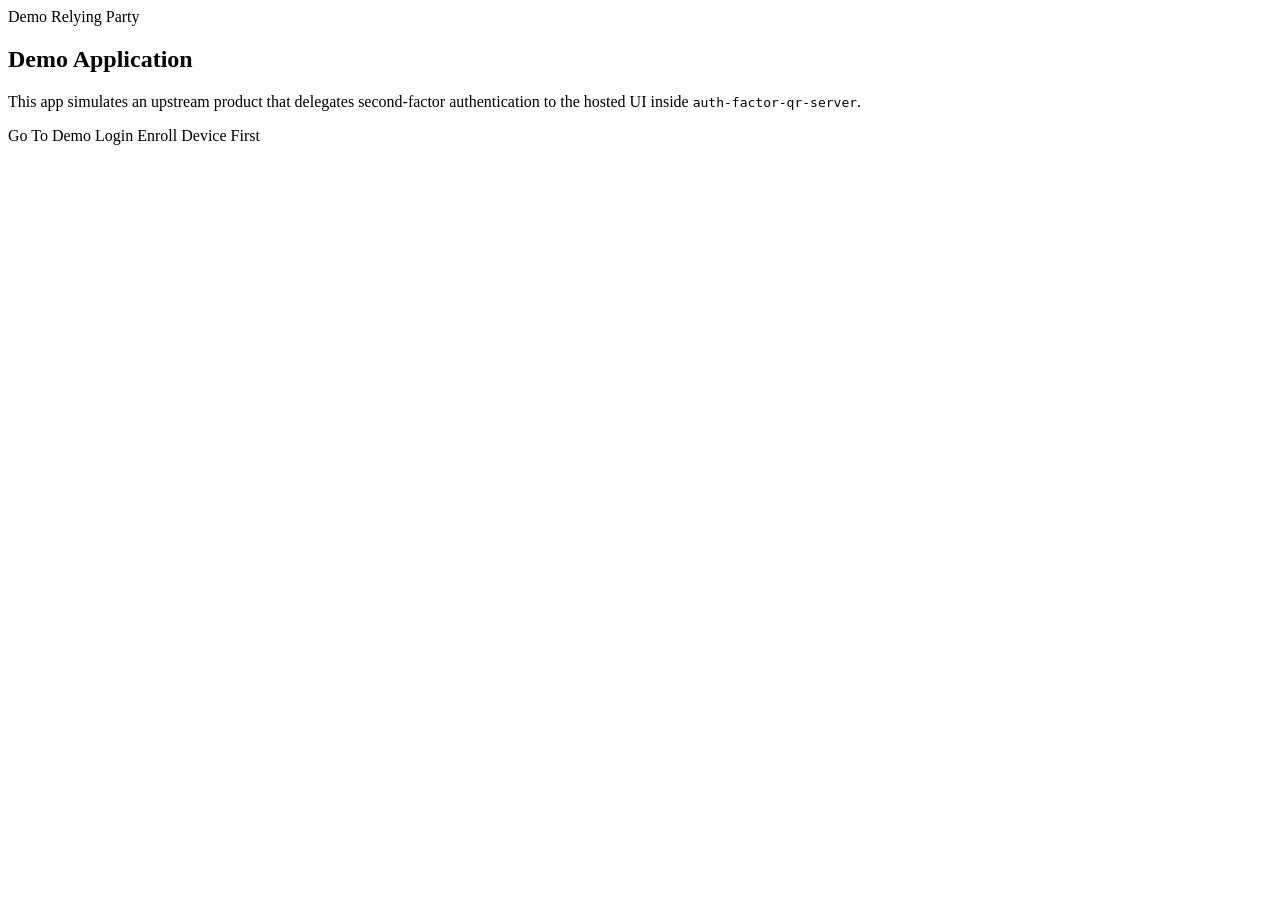
<file: src/main/resources/templates/ui/demo/index.html>
<!DOCTYPE html>
<html lang="en" xmlns:th="http://www.thymeleaf.org">
<head>
    <meta charset="UTF-8">
    <meta name="viewport" content="width=device-width, initial-scale=1">
    <title>Demo App | Auth Factor QR</title>
    <link rel="stylesheet" th:href="@{/ui/app.css}">
    <link rel="stylesheet" th:href="@{/ui/demo.css}">
</head>
<body class="demo-app">
<main class="page">
    <section class="panel">
        <div class="eyebrow">Demo Relying Party</div>
        <h1>Demo Application</h1>
        <p class="lead">This app simulates an upstream product that delegates second-factor authentication to the hosted
            UI inside <code>auth-factor-qr-server</code>.</p>
        <div class="form-grid">
            <a class="button primary" th:href="@{/demo/login}">Go To Demo Login</a>
            <a class="button ghost" th:href="@{/ui/enrollments}">Enroll Device First</a>
        </div>
    </section>
</main>
</body>
</html>
</file>
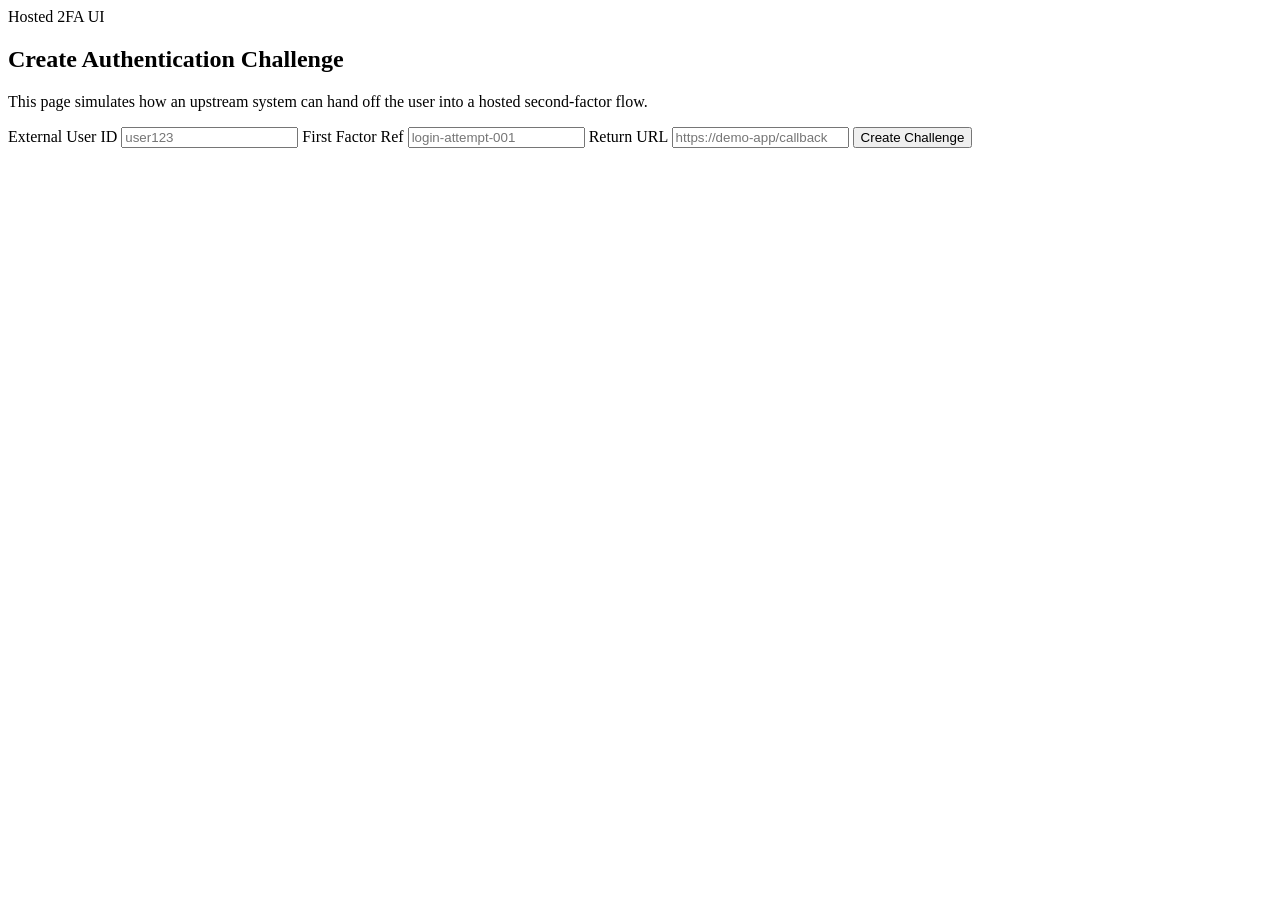
<file: src/main/resources/templates/ui/debug/challenge-start.html>
<!DOCTYPE html>
<html lang="en" xmlns:th="http://www.thymeleaf.org">
<head>
    <meta charset="UTF-8">
    <meta name="viewport" content="width=device-width, initial-scale=1">
    <title>Challenge Start | Auth Factor QR</title>
    <link rel="stylesheet" th:href="@{/ui/app.css}">
</head>
<body>
<main class="page">
    <section class="panel">
        <div class="eyebrow">Hosted 2FA UI</div>
        <h1>Create Authentication Challenge</h1>
        <p class="lead">This page simulates how an upstream system can hand off the user into a hosted second-factor
            flow.</p>

        <form class="form-grid" method="post" th:action="@{/ui/auth/challenges}" th:object="${form}">
            <label>
                <span>External User ID</span>
                <input type="text" th:field="*{externalUserId}" placeholder="user123">
            </label>
            <label>
                <span>First Factor Ref</span>
                <input type="text" th:field="*{firstFactorRef}" placeholder="login-attempt-001">
            </label>
            <label>
                <span>Return URL</span>
                <input type="text" th:field="*{returnUrl}" placeholder="https://demo-app/callback">
            </label>
            <button class="button primary full-width" type="submit">Create Challenge</button>
        </form>
    </section>
</main>
</body>
</html>
</file>
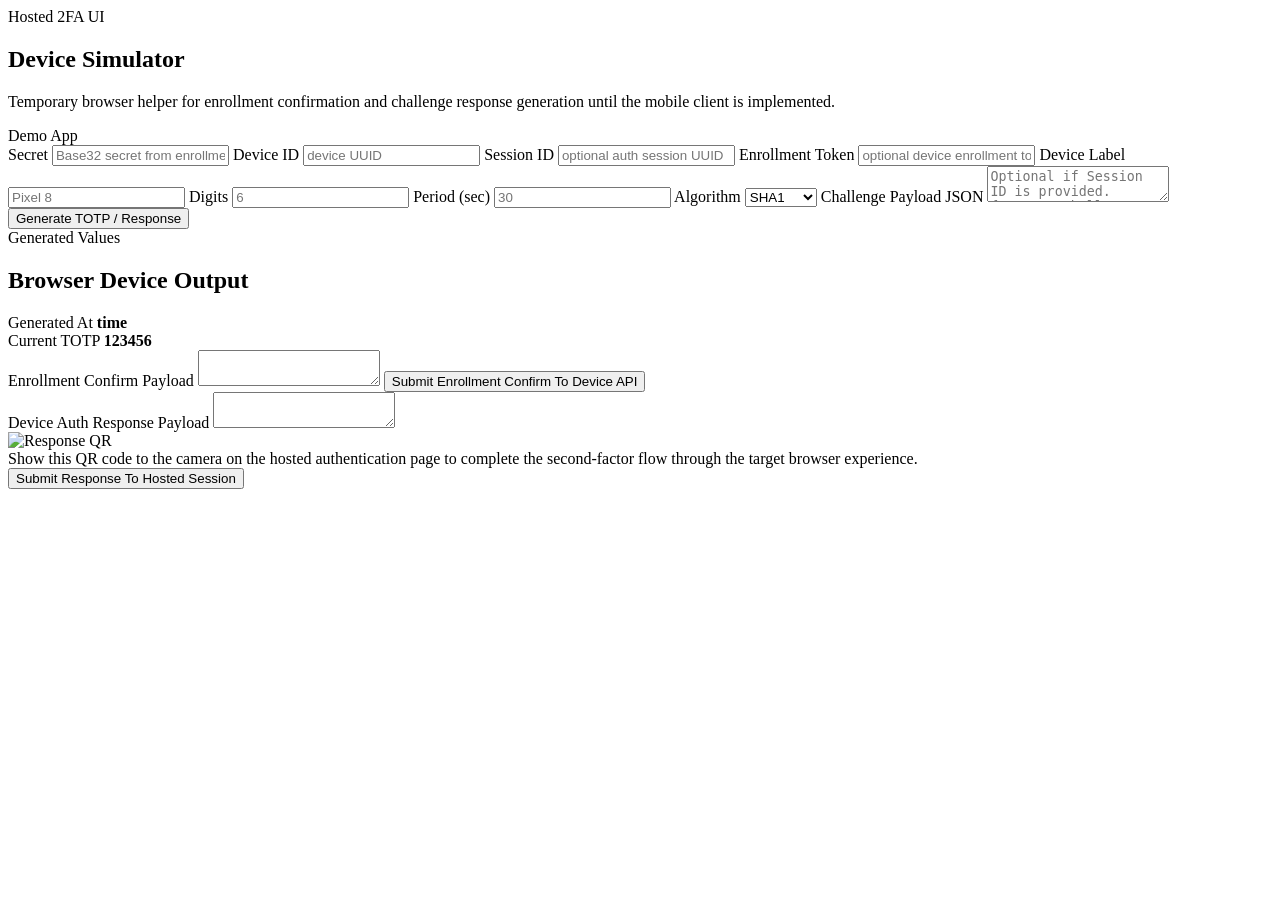
<file: src/main/resources/templates/ui/debug/device-simulator.html>
<!DOCTYPE html>
<html lang="en" xmlns:th="http://www.thymeleaf.org">
<head>
    <meta charset="UTF-8">
    <meta name="viewport" content="width=device-width, initial-scale=1">
    <title>Device Simulator | Auth Factor QR</title>
    <link rel="stylesheet" th:href="@{/ui/app.css}">
</head>
<body>
<main class="page">
    <section class="panel">
        <div class="section-head">
            <div>
                <div class="eyebrow">Hosted 2FA UI</div>
                <h1>Device Simulator</h1>
                <p class="lead">Temporary browser helper for enrollment confirmation and challenge response generation
                    until the mobile client is implemented.</p>
            </div>
            <a class="button ghost" th:href="@{/demo}">Demo App</a>
        </div>

        <form class="form-grid" method="post" th:action="@{/ui/tools/device-simulator}" th:object="${form}">
            <label class="full-width">
                <span>Secret</span>
                <input type="text" th:field="*{secret}" placeholder="Base32 secret from enrollment payload">
            </label>
            <label>
                <span>Device ID</span>
                <input type="text" th:field="*{deviceId}" placeholder="device UUID">
            </label>
            <label>
                <span>Session ID</span>
                <input type="text" th:field="*{sessionId}" placeholder="optional auth session UUID">
            </label>
            <label class="full-width">
                <span>Enrollment Token</span>
                <input type="text" th:field="*{enrollmentToken}" placeholder="optional device enrollment token">
            </label>
            <label class="full-width">
                <span>Device Label</span>
                <input type="text" th:field="*{deviceLabel}" placeholder="Pixel 8">
            </label>
            <label>
                <span>Digits</span>
                <input type="number" th:field="*{digits}" placeholder="6">
            </label>
            <label>
                <span>Period (sec)</span>
                <input type="number" th:field="*{period}" placeholder="30">
            </label>
            <label>
                <span>Algorithm</span>
                <select th:field="*{algorithm}">
                    <option th:value="SHA1">SHA1</option>
                    <option th:value="SHA256">SHA256</option>
                    <option th:value="SHA512">SHA512</option>
                </select>
            </label>
            <label class="full-width">
                <span>Challenge Payload JSON</span>
                <textarea class="payload input-payload" th:field="*{challengePayloadRaw}"
                          placeholder='Optional if Session ID is provided. {"type":"challenge","session_id":"...","challenge":"...","service_id":"...","timestamp":1774356605}'></textarea>
            </label>
            <input type="hidden" th:field="*{returnUrl}">
            <button class="button primary full-width" type="submit">Generate TOTP / Response</button>
        </form>
    </section>

    <section class="panel" th:if="${simulatorResult != null}">
        <div class="eyebrow">Generated Values</div>
        <h2>Browser Device Output</h2>

        <div class="meta-grid">
            <div>
                <span class="meta-label">Generated At</span>
                <strong th:text="${simulatorResult.generatedAt}">time</strong>
            </div>
            <div>
                <span class="meta-label">Current TOTP</span>
                <strong th:text="${simulatorResult.currentTotpCode}">123456</strong>
            </div>
        </div>

        <div th:if="${simulatorResult.enrollmentConfirmPayloadRaw != null}">
            <span class="meta-label">Enrollment Confirm Payload</span>
            <textarea class="payload" readonly th:text="${simulatorResult.enrollmentConfirmPayloadRaw}"></textarea>
            <button
                    class="button primary full-width js-api-submit"
                    type="button"
                    th:attr="data-endpoint=${simulatorResult.enrollmentSubmitUrl},data-payload=${simulatorResult.enrollmentConfirmPayloadRaw}">
                Submit Enrollment Confirm To Device API
            </button>
        </div>

        <div th:if="${simulatorResult.responsePayloadRaw != null}">
            <span class="meta-label">Device Auth Response Payload</span>
            <textarea class="payload" readonly th:text="${simulatorResult.responsePayloadRaw}"></textarea>

            <div class="qr-layout" th:if="${simulatorResult.responseQrCodeDataUrl != null}">
                <div class="qr-card">
                    <img alt="Response QR" th:src="${simulatorResult.responseQrCodeDataUrl}">
                </div>
                <div class="message info">
                    Show this QR code to the camera on the hosted authentication page to complete the second-factor
                    flow through the target browser experience.
                </div>
            </div>

            <form
                    class="form-grid"
                    method="post"
                    th:if="${form.sessionId != null}"
                    th:action="@{|/ui/auth/sessions/${form.sessionId}/verify|}">
                <input type="hidden" name="responsePayloadRaw" th:value="${simulatorResult.responsePayloadRaw}">
                <input type="hidden" name="returnUrl" th:value="${form.returnUrl}">
                <button class="button primary full-width" type="submit">Submit Response To Hosted Session</button>
            </form>
        </div>

        <div class="message info" id="api-submit-status" hidden></div>
        <textarea class="payload" id="api-submit-response" hidden readonly></textarea>
    </section>
</main>
<script>
    (() => {
        const status = document.getElementById('api-submit-status');
        const response = document.getElementById('api-submit-response');

        document.querySelectorAll('.js-api-submit').forEach((button) => {
            button.addEventListener('click', async () => {
                const endpoint = button.dataset.endpoint;
                const payload = button.dataset.payload;
                if (!endpoint || !payload) {
                    return;
                }

                button.disabled = true;
                status.hidden = false;
                response.hidden = false;
                status.className = 'message info';
                status.textContent = 'Submitting request...';
                response.value = '';

                try {
                    const result = await fetch(endpoint, {
                        method: 'POST',
                        headers: {
                            'Content-Type': 'application/json'
                        },
                        body: payload
                    });

                    const body = await result.text();
                    status.className = result.ok ? 'message success' : 'message error';
                    status.textContent = result.ok
                        ? `Request completed with ${result.status}`
                        : `Request failed with ${result.status}`;
                    response.value = body;
                } catch (error) {
                    status.className = 'message error';
                    status.textContent = 'Request failed before reaching the device API';
                    response.value = String(error);
                } finally {
                    button.disabled = false;
                }
            });
        });
    })();
</script>
</body>
</html>
</file>
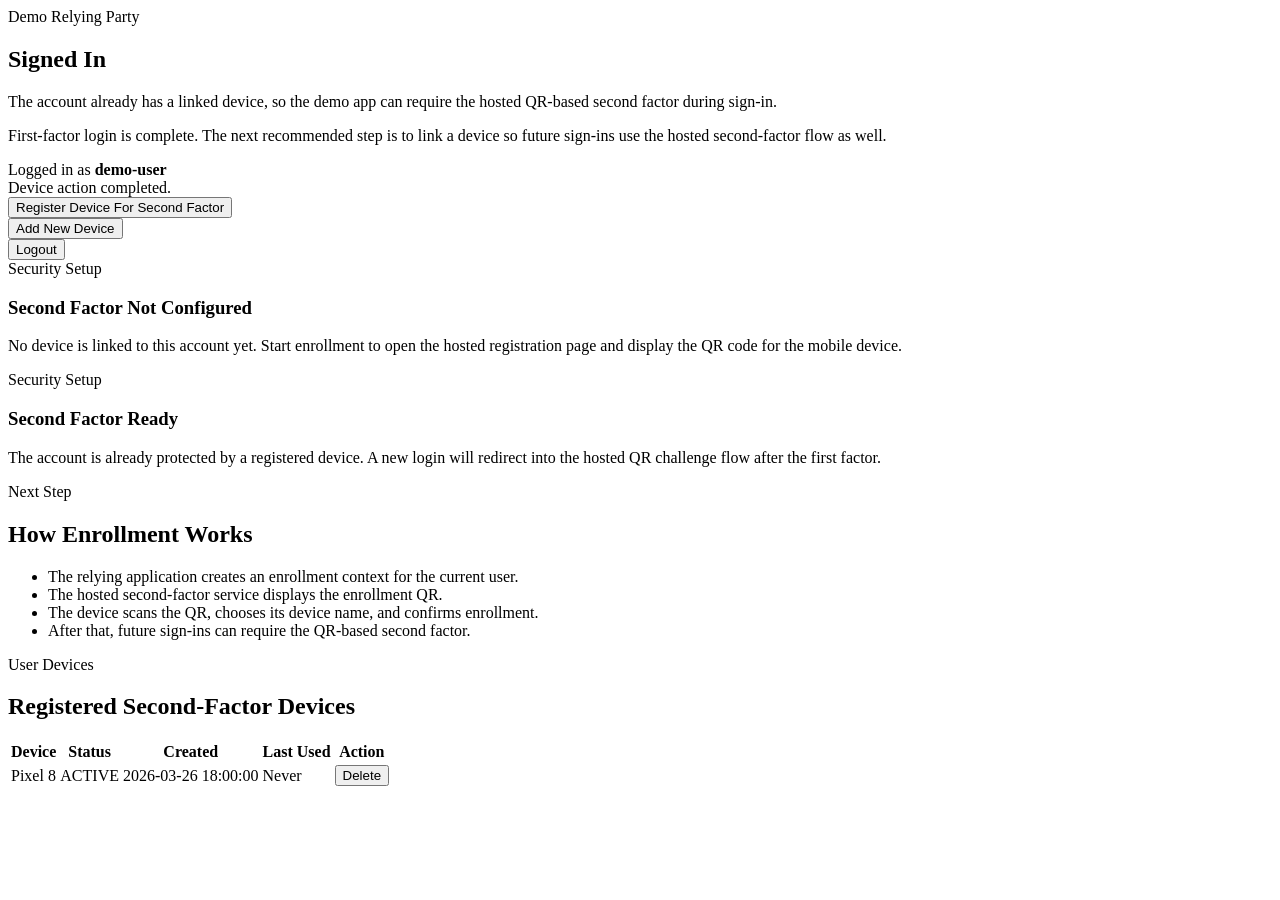
<file: src/main/resources/templates/ui/demo/home.html>
<!DOCTYPE html>
<html lang="en" xmlns:th="http://www.thymeleaf.org">
<head>
    <meta charset="UTF-8">
    <meta name="viewport" content="width=device-width, initial-scale=1">
    <title>Demo Home | Auth Factor QR</title>
    <link rel="stylesheet" th:href="@{/ui/app.css}">
    <link rel="stylesheet" th:href="@{/ui/demo.css}">
</head>
<body class="demo-app">
<main class="page">
    <section class="hero-grid">
        <div class="panel">
            <div class="eyebrow">Demo Relying Party</div>
            <h1>Signed In</h1>
            <p class="lead" th:if="${home.secondFactorConfigured}">
                The account already has a linked device, so the demo app can require the hosted QR-based second factor
                during sign-in.
            </p>
            <p class="lead" th:unless="${home.secondFactorConfigured}">
                First-factor login is complete. The next recommended step is to link a device so future sign-ins use
                the hosted second-factor flow as well.
            </p>

            <div class="status-banner approved">
                Logged in as <strong th:text="${home.username}">demo-user</strong>
            </div>

            <div class="message success" th:if="${deviceActionMessage != null}" th:text="${deviceActionMessage}">
                Device action completed.
            </div>

            <div class="action-row">
                <form class="js-single-submit" th:if="${!home.secondFactorConfigured && home.enrollmentUrl != null}" method="post" th:action="@{/ui/enrollments}">
                    <input type="hidden" name="externalUserId" th:value="${home.username}">
                    <input type="hidden" name="displayName" th:value="${home.username}">
                    <input type="hidden" name="returnUrl" value="/demo/home">
                    <button class="button primary" type="submit">Register Device For Second Factor</button>
                </form>

                <form class="js-single-submit" th:if="${home.secondFactorConfigured && home.enrollmentUrl != null}" method="post" th:action="@{/ui/enrollments}">
                    <input type="hidden" name="externalUserId" th:value="${home.username}">
                    <input type="hidden" name="displayName" th:value="${home.username}">
                    <input type="hidden" name="returnUrl" value="/demo/home">
                    <button class="button primary" type="submit">Add New Device</button>
                </form>

                <form method="post" th:action="@{/demo/logout}">
                    <button class="button ghost" type="submit">Logout</button>
                </form>
            </div>
        </div>

        <aside class="stack">
            <section class="callout" th:unless="${home.secondFactorConfigured}">
                <div class="eyebrow">Security Setup</div>
                <h3>Second Factor Not Configured</h3>
                <p>No device is linked to this account yet. Start enrollment to open the hosted registration page and
                    display the QR code for the mobile device.</p>
            </section>

            <section class="callout" th:if="${home.secondFactorConfigured}">
                <div class="eyebrow">Security Setup</div>
                <h3>Second Factor Ready</h3>
                <p>The account is already protected by a registered device. A new login will redirect into the hosted
                    QR challenge flow after the first factor.</p>
            </section>
        </aside>
    </section>

    <section class="panel" th:unless="${home.secondFactorConfigured}">
        <div class="eyebrow">Next Step</div>
        <h2>How Enrollment Works</h2>
        <ul class="checklist">
            <li>The relying application creates an enrollment context for the current user.</li>
            <li>The hosted second-factor service displays the enrollment QR.</li>
            <li>The device scans the QR, chooses its device name, and confirms enrollment.</li>
            <li>After that, future sign-ins can require the QR-based second factor.</li>
        </ul>
    </section>

    <section class="panel" th:if="${!home.devices.isEmpty()}">
        <div class="section-head">
            <div>
                <div class="eyebrow">User Devices</div>
                <h2>Registered Second-Factor Devices</h2>
            </div>
        </div>

        <table class="table">
            <thead>
            <tr>
                <th>Device</th>
                <th>Status</th>
                <th>Created</th>
                <th>Last Used</th>
                <th>Action</th>
            </tr>
            </thead>
            <tbody>
            <tr th:each="device : ${home.devices}">
                <td th:text="${device.deviceLabel}">Pixel 8</td>
                <td th:text="${device.deviceStatus}">ACTIVE</td>
                <td th:text="${#temporals.format(device.createdAt, 'yyyy-MM-dd HH:mm:ss')}">2026-03-26 18:00:00</td>
                <td th:text="${device.lastUsedAt != null ? #temporals.format(device.lastUsedAt, 'yyyy-MM-dd HH:mm:ss') : 'Never'}">Never</td>
                <td>
                    <form method="post" th:action="@{|/demo/devices/${device.deviceId}/revoke|}">
                        <button class="button ghost" type="submit">Delete</button>
                    </form>
                </td>
            </tr>
            </tbody>
        </table>
    </section>
</main>
<script>
    (() => {
        document.querySelectorAll('form.js-single-submit').forEach((form) => {
            form.addEventListener('submit', () => {
                const submit = form.querySelector('button[type="submit"]');
                if (submit) {
                    submit.disabled = true;
                }
            }, { once: true });
        });
    })();
</script>
</body>
</html>
</file>
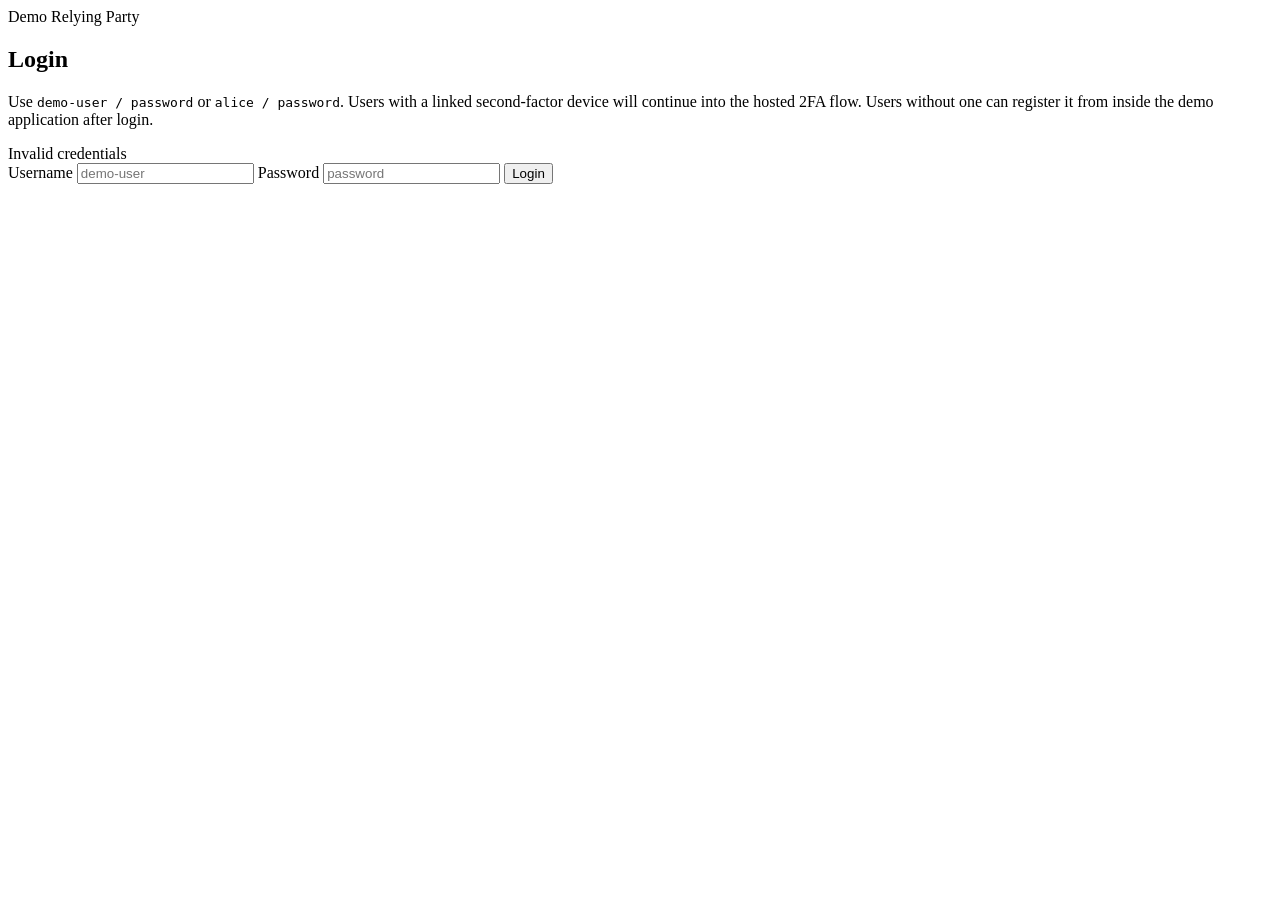
<file: src/main/resources/templates/ui/demo/login.html>
<!DOCTYPE html>
<html lang="en" xmlns:th="http://www.thymeleaf.org">
<head>
    <meta charset="UTF-8">
    <meta name="viewport" content="width=device-width, initial-scale=1">
    <title>Demo Login | Auth Factor QR</title>
    <link rel="stylesheet" th:href="@{/ui/app.css}">
    <link rel="stylesheet" th:href="@{/ui/demo.css}">
</head>
<body class="demo-app">
<main class="page">
    <section class="panel">
        <div class="eyebrow">Demo Relying Party</div>
        <h1>Login</h1>
        <p class="lead">Use <code>demo-user / password</code> or <code>alice / password</code>. Users with a linked
            second-factor device will continue into the hosted 2FA flow. Users without one can register it from inside
            the demo application after login.</p>

        <div class="message error" th:if="${errorMessage != null}" th:text="${errorMessage}">Invalid credentials</div>
        <form class="form-grid" method="post" th:action="@{/demo/login}" th:object="${form}">
            <label>
                <span>Username</span>
                <input type="text" th:field="*{username}" placeholder="demo-user">
            </label>
            <label>
                <span>Password</span>
                <input type="password" th:field="*{password}" placeholder="password">
            </label>
            <button class="button primary full-width" type="submit">Login</button>
        </form>
    </section>
</main>
</body>
</html>
</file>
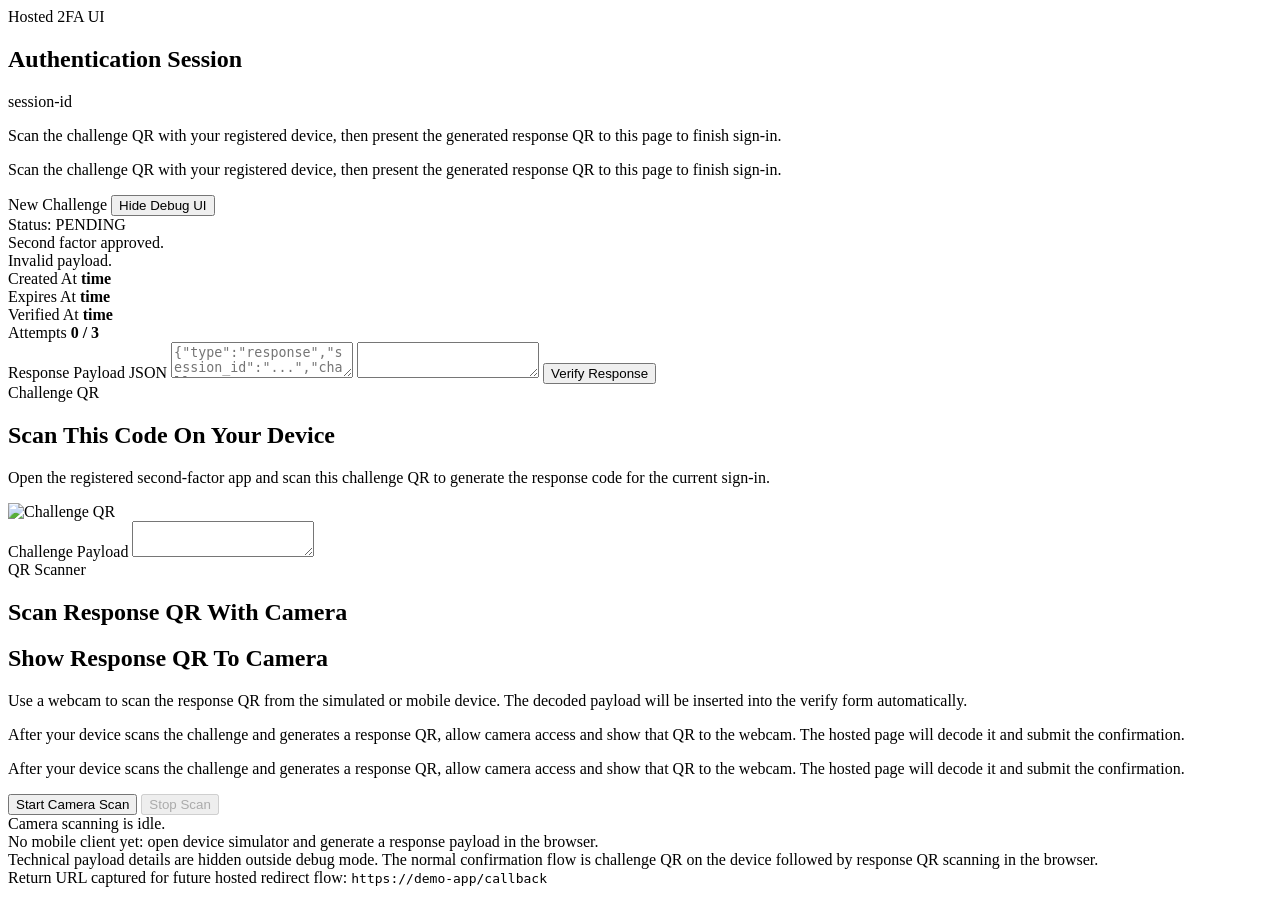
<file: src/main/resources/templates/ui/hosted/auth-session.html>
<!DOCTYPE html>
<html lang="en" xmlns:th="http://www.thymeleaf.org">
<head>
    <meta charset="UTF-8">
    <meta name="viewport" content="width=device-width, initial-scale=1">
    <title>Auth Session | Auth Factor QR</title>
    <link rel="stylesheet" th:href="@{/ui/app.css}">
    <script th:if="${uiDebugEnabled}">
        (() => {
            document.documentElement.classList.add('debug-toggle-supported');
            if (window.localStorage.getItem('auth-factor-debug-hidden') === 'true') {
                document.documentElement.classList.add('debug-hidden');
            }
        })();
    </script>
</head>
<body class="auth-session-page">
<main class="page">
    <section class="panel">
        <div class="section-head">
            <div>
                <div class="eyebrow">Hosted 2FA UI</div>
                <h1>Authentication Session</h1>
                <p class="lead debug-only" th:if="${uiDebugEnabled}" th:text="${authSessionView.sessionId}">session-id</p>
                <p class="lead prod-only" th:if="${uiDebugEnabled}">Scan the challenge QR with your registered device, then
                    present the generated response QR to this page to finish sign-in.</p>
                <p class="lead" th:unless="${uiDebugEnabled}">Scan the challenge QR with your registered device, then
                    present the generated response QR to this page to finish sign-in.</p>
            </div>
            <div class="action-row">
                <a class="button ghost debug-only" th:if="${uiDebugEnabled}" th:href="@{/ui/auth/challenges}">New Challenge</a>
                <button class="button ghost debug-toggle" th:if="${uiDebugEnabled}" type="button" id="debug-toggle-button">
                    Hide Debug UI
                </button>
            </div>
        </div>

        <div class="status-banner"
             th:classappend="${authSessionView.status.name() == 'APPROVED'} ? ' approved' : (${authSessionView.status.name() == 'PENDING'} ? ' pending' : ' blocked')"
             th:text="'Status: ' + ${authSessionView.status}">
            Status: PENDING
        </div>

        <div class="message success" th:if="${message != null and !#strings.isEmpty(message)}" th:text="${message}">Second factor approved.</div>
        <div class="message error" th:if="${errorMessage != null and !#strings.isEmpty(errorMessage)}" th:text="${errorMessage}">Invalid payload.</div>

        <div class="meta-grid debug-only" th:if="${uiDebugEnabled}">
            <div>
                <span class="meta-label">Created At</span>
                <strong th:text="${authSessionView.createdAt}">time</strong>
            </div>
            <div>
                <span class="meta-label">Expires At</span>
                <strong th:text="${authSessionView.expiresAt}">time</strong>
            </div>
            <div>
                <span class="meta-label">Verified At</span>
                <strong th:text="${authSessionView.verifiedAt} ?: '-'">time</strong>
            </div>
            <div>
                <span class="meta-label">Attempts</span>
                <strong th:text="${authSessionView.attemptCount + ' / ' + authSessionView.maxAttempts}">0 / 3</strong>
            </div>
        </div>

        <form class="form-grid" method="post"
              th:action="@{|/ui/auth/sessions/${authSessionView.sessionId}/verify|}" th:object="${verifyForm}">
            <input type="hidden" th:field="*{returnUrl}">
            <label class="full-width debug-only" th:if="${uiDebugEnabled}">
                <span>Response Payload JSON</span>
                <textarea class="payload input-payload" th:field="*{responsePayloadRaw}"
                          placeholder='{"type":"response","session_id":"...","challenge":"...","totp":"123456","timestamp":1774356605,"device_id":"..."}'></textarea>
            </label>
            <textarea th:unless="${uiDebugEnabled}" class="visually-hidden" th:field="*{responsePayloadRaw}" aria-hidden="true"></textarea>
            <button th:if="${uiDebugEnabled}" class="button primary full-width debug-only" type="submit" id="scanner-submit" th:attr="data-debug=${uiDebugEnabled}">
                <span>Verify Response</span>
            </button>
        </form>

        <div class="auth-flow-grid">
            <section class="callout">
                <div class="eyebrow">Challenge QR</div>
                <h2>Scan This Code On Your Device</h2>
                <p class="lead">Open the registered second-factor app and scan this challenge QR to generate the
                    response code for the current sign-in.</p>
                <div class="qr-card auth-challenge-card">
                    <img alt="Challenge QR" th:src="${authSessionView.qrCodeDataUrl}">
                </div>
                <div class="debug-payload debug-only" th:if="${uiDebugEnabled}">
                    <span class="meta-label">Challenge Payload</span>
                    <textarea class="payload" readonly th:text="${authSessionView.qrPayloadRaw}"></textarea>
                </div>
            </section>

            <section class="callout">
                <div class="eyebrow">QR Scanner</div>
                <h2 th:if="${uiDebugEnabled}">Scan Response QR With Camera</h2>
                <h2 th:unless="${uiDebugEnabled}">Show Response QR To Camera</h2>
                <p class="lead debug-only" th:if="${uiDebugEnabled}">Use a webcam to scan the response QR from the simulated or mobile
                    device. The decoded payload will be inserted into the verify form automatically.</p>
                <p class="lead prod-only" th:if="${uiDebugEnabled}">After your device scans the challenge and generates a response QR, allow camera access
                    and show that QR to the webcam. The hosted page will decode it and submit the confirmation.</p>
                <p class="lead" th:unless="${uiDebugEnabled}">After your device scans the challenge and generates a response QR, allow camera access
                    and show that QR to the webcam. The hosted page will decode it and submit the confirmation.</p>

                <div class="scanner-actions">
                    <button class="button primary" type="button" id="scanner-start">Start Camera Scan</button>
                    <button class="button ghost" type="button" id="scanner-stop" disabled>Stop Scan</button>
                </div>

                <div class="scanner-frame" id="scanner-frame" hidden>
                    <video id="scanner-video" playsinline muted></video>
                </div>

                <div class="message info" id="scanner-status">
                    Camera scanning is idle.
                </div>
            </section>
        </div>

        <div class="message info debug-only" th:if="${uiDebugEnabled}">
            No mobile client yet:
            <a th:href="@{/ui/tools/device-simulator(sessionId=${authSessionView.sessionId},returnUrl=${authSessionView.returnUrl})}">
                open device simulator
            </a>
            and generate a response payload in the browser.
        </div>

        <div class="message info prod-only" th:if="${uiDebugEnabled}">
            Technical payload details are hidden outside debug mode. The normal confirmation flow is challenge QR on
            the device followed by response QR scanning in the browser.
        </div>

        <div class="message info debug-only"
             th:if="${uiDebugEnabled and authSessionView.returnUrl != null and authSessionView.status.name() == 'APPROVED'}">
            Return URL captured for future hosted redirect flow:
            <code th:text="${authSessionView.returnUrl}">https://demo-app/callback</code>
        </div>
    </section>
</main>
<script>
    (() => {
        const debugToggleButton = document.getElementById('debug-toggle-button');
        if (debugToggleButton) {
            const hidden = document.documentElement.classList.contains('debug-hidden');
            debugToggleButton.textContent = hidden ? 'Enable Debug UI' : 'Hide Debug UI';
            debugToggleButton.addEventListener('click', () => {
                const nextHidden = !document.documentElement.classList.contains('debug-hidden');
                window.localStorage.setItem('auth-factor-debug-hidden', String(nextHidden));
                window.location.reload();
            });
        }

        const startButton = document.getElementById('scanner-start');
        const stopButton = document.getElementById('scanner-stop');
        const status = document.getElementById('scanner-status');
        const frame = document.getElementById('scanner-frame');
        const video = document.getElementById('scanner-video');
        const payloadField = document.getElementById('responsePayloadRaw');
        const submitButton = document.getElementById('scanner-submit');
        const verifyForm = document.querySelector('form[action*="/verify"]');

        if (!startButton || !stopButton || !status || !frame || !video || !payloadField || !verifyForm) {
            return;
        }

        let mediaStream = null;
        let animationFrameId = null;
        let detector = null;
        let canvas = null;
        let context = null;
        let scanning = false;
        const debugAvailable = submitButton?.dataset.debug === 'true';
        const debugMode = debugAvailable && !document.documentElement.classList.contains('debug-hidden');

        if (submitButton && !debugMode && !payloadField.value) {
            submitButton.disabled = true;
        }

        const setStatus = (message, kind) => {
            status.textContent = message;
            status.className = `message ${kind}`;
        };

        const stopScanner = async () => {
            scanning = false;
            document.body.classList.remove('scanner-active');
            if (animationFrameId) {
                cancelAnimationFrame(animationFrameId);
                animationFrameId = null;
            }
            if (mediaStream) {
                mediaStream.getTracks().forEach((track) => track.stop());
                mediaStream = null;
            }
            video.srcObject = null;
            frame.hidden = true;
            startButton.disabled = false;
            stopButton.disabled = true;
            if (submitButton && !payloadField.value) {
                submitButton.disabled = true;
            }
            setStatus('Camera scanning is idle.', 'info');
        };

        const scanFrame = async () => {
            if (!scanning || !detector || video.readyState < HTMLMediaElement.HAVE_ENOUGH_DATA) {
                animationFrameId = requestAnimationFrame(scanFrame);
                return;
            }

            canvas.width = video.videoWidth;
            canvas.height = video.videoHeight;
            context.drawImage(video, 0, 0, canvas.width, canvas.height);

            try {
                const barcodes = await detector.detect(canvas);
                const qrCode = barcodes.find((item) => item.rawValue);
                if (qrCode) {
                    payloadField.value = qrCode.rawValue;
                    if (submitButton) {
                        submitButton.disabled = false;
                    }
                    setStatus('QR response decoded. Submitting confirmation...', 'success');
                    await stopScanner();
                    if (debugMode && submitButton) {
                        verifyForm.requestSubmit(submitButton);
                    } else {
                        verifyForm.submit();
                    }
                    return;
                }
            } catch (error) {
                setStatus(`QR scan failed: ${String(error)}`, 'error');
                await stopScanner();
                return;
            }

            animationFrameId = requestAnimationFrame(scanFrame);
        };

        startButton.addEventListener('click', async () => {
            if (!('BarcodeDetector' in window)) {
                setStatus('BarcodeDetector API is not available in this browser. Use a Chromium-based browser for camera scanning.', 'error');
                return;
            }

            try {
                detector = new BarcodeDetector({ formats: ['qr_code'] });
                mediaStream = await navigator.mediaDevices.getUserMedia({
                    video: { facingMode: 'environment' },
                    audio: false
                });

                canvas = document.createElement('canvas');
                context = canvas.getContext('2d');
                video.srcObject = mediaStream;
                await video.play();

                scanning = true;
                document.body.classList.add('scanner-active');
                frame.hidden = false;
                startButton.disabled = true;
                stopButton.disabled = false;
                setStatus('Scanning for a response QR...', 'info');
                animationFrameId = requestAnimationFrame(scanFrame);
            } catch (error) {
                setStatus(`Unable to start camera scanning: ${String(error)}`, 'error');
                await stopScanner();
            }
        });

        stopButton.addEventListener('click', async () => {
            await stopScanner();
        });

        setTimeout(() => {
            startButton.click();
        }, 300);
    })();
</script>
</body>
</html>
</file>
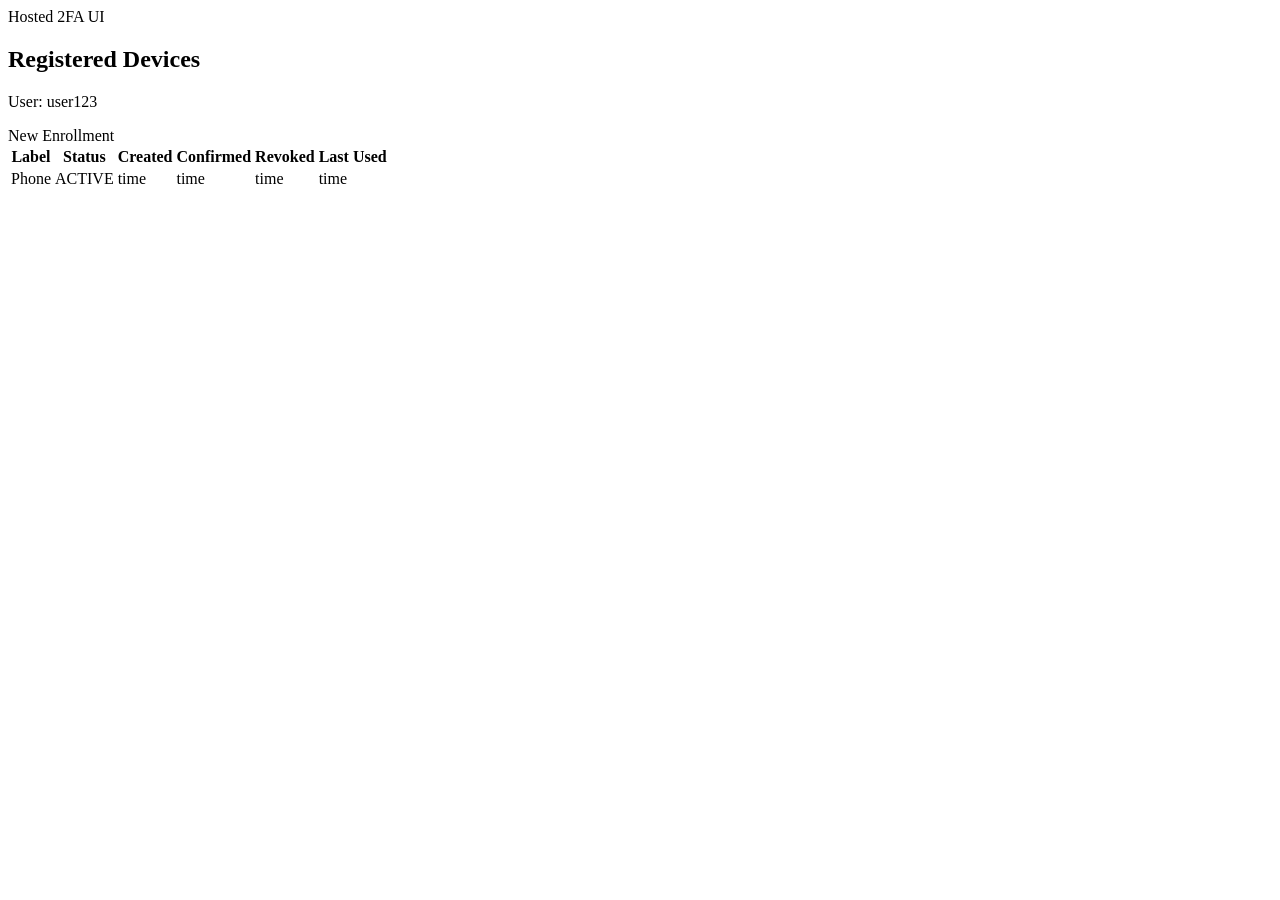
<file: src/main/resources/templates/ui/hosted/devices.html>
<!DOCTYPE html>
<html lang="en" xmlns:th="http://www.thymeleaf.org">
<head>
    <meta charset="UTF-8">
    <meta name="viewport" content="width=device-width, initial-scale=1">
    <title>Devices | Auth Factor QR</title>
    <link rel="stylesheet" th:href="@{/ui/app.css}">
</head>
<body>
<main class="page">
    <section class="panel">
        <div class="section-head">
            <div>
                <div class="eyebrow">Hosted 2FA UI</div>
                <h1>Registered Devices</h1>
                <p class="lead" th:text="'User: ' + ${deviceList.externalUserId}">User: user123</p>
            </div>
            <a class="button ghost" th:href="@{/ui/enrollments}">New Enrollment</a>
        </div>

        <table class="table">
            <thead>
            <tr>
                <th>Label</th>
                <th>Status</th>
                <th>Created</th>
                <th>Confirmed</th>
                <th>Revoked</th>
                <th>Last Used</th>
            </tr>
            </thead>
            <tbody>
            <tr th:each="device : ${deviceList.devices}">
                <td th:text="${device.deviceLabel}">Phone</td>
                <td th:text="${device.deviceStatus}">ACTIVE</td>
                <td th:text="${device.createdAt}">time</td>
                <td th:text="${device.confirmedAt} ?: '-'">time</td>
                <td th:text="${device.revokedAt} ?: '-'">time</td>
                <td th:text="${device.lastUsedAt} ?: '-'">time</td>
            </tr>
            </tbody>
        </table>
    </section>
</main>
</body>
</html>
</file>
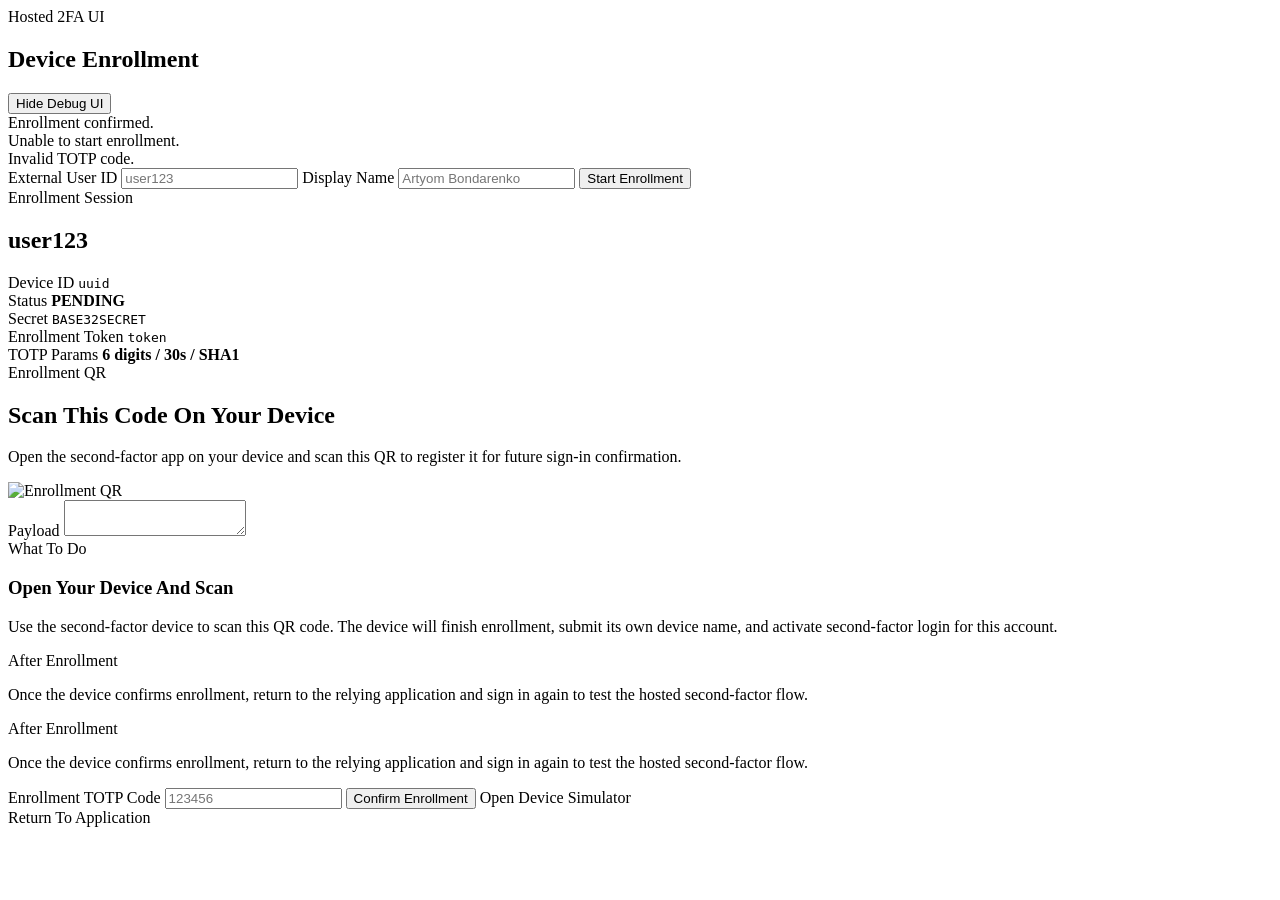
<file: src/main/resources/templates/ui/hosted/enrollment.html>
<!DOCTYPE html>
<html lang="en" xmlns:th="http://www.thymeleaf.org">
<head>
    <meta charset="UTF-8">
    <meta name="viewport" content="width=device-width, initial-scale=1">
    <title>Enrollment | Auth Factor QR</title>
    <link rel="stylesheet" th:href="@{/ui/app.css}">
    <script th:if="${uiDebugEnabled}">
        (() => {
            document.documentElement.classList.add('debug-toggle-supported');
            if (window.localStorage.getItem('auth-factor-debug-hidden') === 'true') {
                document.documentElement.classList.add('debug-hidden');
            }
        })();
    </script>
</head>
<body class="enrollment-page"
      th:attr="data-device-id=${enrollment != null ? enrollment.deviceId : null},
               data-device-status=${enrollment != null ? enrollment.deviceStatus : null},
               data-return-url=${enrollment != null ? enrollment.returnUrl : null}">
<main class="page">
    <section class="panel">
        <div class="section-head">
            <div>
                <div class="eyebrow">Hosted 2FA UI</div>
                <h1>Device Enrollment</h1>
            </div>
            <button class="button ghost debug-toggle" th:if="${uiDebugEnabled}" type="button" id="debug-toggle-button">
                Hide Debug UI
            </button>
        </div>

        <div class="message success" th:if="${confirmMessage != null}" th:text="${confirmMessage}">Enrollment
            confirmed.
        </div>
        <div class="message error" th:if="${startErrorMessage != null}" th:text="${startErrorMessage}">Unable to start enrollment.</div>
        <div class="message error" th:if="${confirmErrorMessage != null}" th:text="${confirmErrorMessage}">Invalid TOTP
            code.
        </div>

        <form class="form-grid debug-only" th:if="${uiDebugEnabled}" method="post" th:action="@{/ui/enrollments}" th:object="${form}">
            <label>
                <span>External User ID</span>
                <input type="text" th:field="*{externalUserId}" placeholder="user123">
            </label>
            <label>
                <span>Display Name</span>
                <input type="text" th:field="*{displayName}" placeholder="Artyom Bondarenko">
            </label>
            <input type="hidden" th:field="*{returnUrl}">
            <button class="button primary full-width" type="submit">Start Enrollment</button>
        </form>
    </section>

    <section class="panel" th:if="${enrollment != null}">
        <div class="section-head">
            <div>
                <div class="eyebrow">Enrollment Session</div>
                <h2 th:text="${enrollment.externalUserId}">user123</h2>
            </div>
        </div>

        <div class="meta-grid">
            <div class="debug-only" th:if="${uiDebugEnabled}">
                <span class="meta-label">Device ID</span>
                <code th:text="${enrollment.deviceId}">uuid</code>
            </div>
            <div>
                <span class="meta-label">Status</span>
                <strong th:text="${enrollment.deviceStatus}">PENDING</strong>
            </div>
            <div class="debug-only" th:if="${uiDebugEnabled}">
                <span class="meta-label">Secret</span>
                <code th:text="${enrollment.secret}">BASE32SECRET</code>
            </div>
            <div class="debug-only" th:if="${uiDebugEnabled}">
                <span class="meta-label">Enrollment Token</span>
                <code th:text="${enrollment.enrollmentToken}">token</code>
            </div>
            <div class="debug-only" th:if="${uiDebugEnabled}">
                <span class="meta-label">TOTP Params</span>
                <strong th:text="${enrollment.digits + ' digits / ' + enrollment.period + 's / ' + enrollment.algorithm}">6
                    digits / 30s / SHA1</strong>
            </div>
        </div>

        <div class="auth-flow-grid enrollment-flow">
            <section class="callout">
                <div class="eyebrow">Enrollment QR</div>
                <h2>Scan This Code On Your Device</h2>
                <p class="lead">Open the second-factor app on your device and scan this QR to register it for future
                    sign-in confirmation.</p>
                <div class="qr-card auth-challenge-card">
                    <img alt="Enrollment QR" th:src="${enrollment.qrCodeDataUrl}">
                </div>
                <div class="debug-payload debug-only" th:if="${uiDebugEnabled}">
                    <span class="meta-label">Payload</span>
                    <textarea class="payload" readonly th:text="${enrollment.qrPayloadRaw}"></textarea>
                </div>
            </section>

            <aside class="stack enrollment-side">
                <section class="callout">
                    <div class="eyebrow">What To Do</div>
                    <h3>Open Your Device And Scan</h3>
                    <p>Use the second-factor device to scan this QR code. The device will finish enrollment, submit its
                        own device name, and activate second-factor login for this account.</p>
                </section>

                <section class="callout prod-only" th:if="${uiDebugEnabled}">
                    <div class="eyebrow">After Enrollment</div>
                    <p>Once the device confirms enrollment, return to the relying application and sign in again to test
                        the hosted second-factor flow.</p>
                </section>
                <section class="callout" th:unless="${uiDebugEnabled}">
                    <div class="eyebrow">After Enrollment</div>
                    <p>Once the device confirms enrollment, return to the relying application and sign in again to test
                        the hosted second-factor flow.</p>
                </section>

                <form class="form-grid debug-only" th:if="${uiDebugEnabled}" method="post" th:action="@{/ui/enrollments/confirm}"
                      th:object="${confirmForm}">
                    <input type="hidden" th:field="*{deviceId}">
                    <label>
                        <span>Enrollment TOTP Code</span>
                        <input type="text" th:field="*{totpCode}" placeholder="123456">
                    </label>
                    <button class="button primary" type="submit">Confirm Enrollment</button>
                    <a
                            class="button ghost debug-only"
                            th:if="${uiDebugEnabled}"
                            th:href="@{/ui/tools/device-simulator(deviceId=${enrollment.deviceId},enrollmentToken=${enrollment.enrollmentToken})}">
                        Open Device Simulator
                    </a>
                </form>

                <a class="button ghost" th:if="${enrollment.returnUrl != null}" th:href="${enrollment.returnUrl}">
                    Return To Application
                </a>
            </aside>
        </div>
    </section>
</main>
<script th:if="${uiDebugEnabled}">
    (() => {
        const button = document.getElementById('debug-toggle-button');
        if (!button) {
            return;
        }

        const hidden = document.documentElement.classList.contains('debug-hidden');
        button.textContent = hidden ? 'Enable Debug UI' : 'Hide Debug UI';

        button.addEventListener('click', () => {
            const nextHidden = !document.documentElement.classList.contains('debug-hidden');
            window.localStorage.setItem('auth-factor-debug-hidden', String(nextHidden));
            window.location.reload();
        });
    })();
</script>
<script>
    (() => {
        document.querySelectorAll('form.js-single-submit').forEach((form) => {
            form.addEventListener('submit', () => {
                const submit = form.querySelector('button[type="submit"]');
                if (submit) {
                    submit.disabled = true;
                }
            }, { once: true });
        });
    })();
</script>
<script>
    (() => {
        const body = document.body;
        const deviceId = body.dataset.deviceId;
        const deviceStatus = body.dataset.deviceStatus;
        const returnUrl = body.dataset.returnUrl;

        if (!deviceId || !returnUrl || deviceStatus !== 'PENDING') {
            return;
        }

        let polling = true;

        const pollStatus = async () => {
            if (!polling) {
                return;
            }

            try {
                const response = await fetch(`/ui/enrollments/${deviceId}/status`, {
                    headers: {
                        'Accept': 'application/json'
                    },
                    cache: 'no-store'
                });

                if (!response.ok) {
                    return;
                }

                const payload = await response.json();
                if (payload.deviceStatus && payload.deviceStatus !== 'PENDING') {
                    polling = false;
                    window.location.assign(returnUrl);
                    return;
                }
            } catch (_) {
                return;
            }

            window.setTimeout(pollStatus, 1500);
        };

        window.setTimeout(pollStatus, 1500);
    })();
</script>
</body>
</html>
</file>
